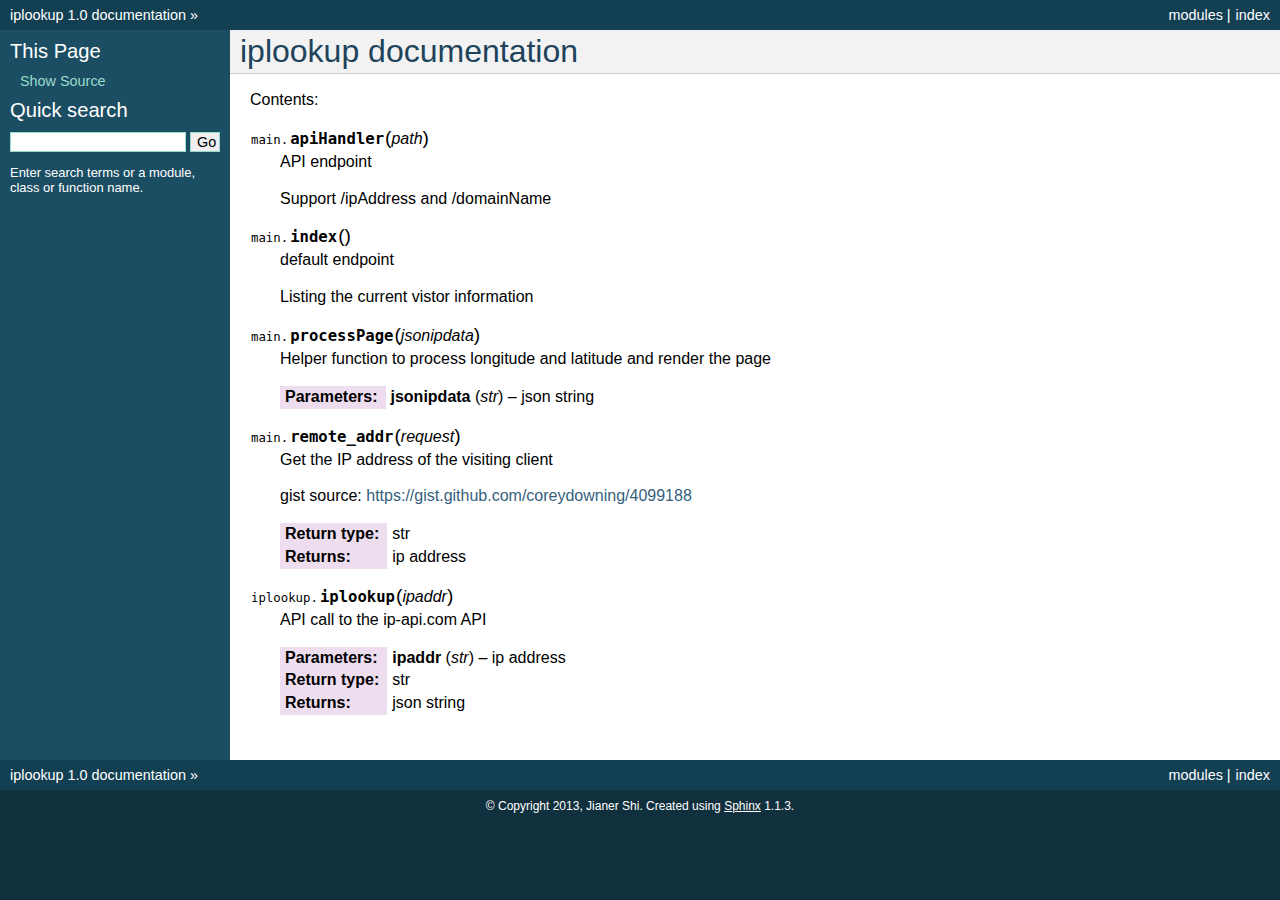
<file: docs/_build/html/index.html>
<!DOCTYPE html PUBLIC "-//W3C//DTD XHTML 1.0 Transitional//EN"
  "http://www.w3.org/TR/xhtml1/DTD/xhtml1-transitional.dtd">


<html xmlns="http://www.w3.org/1999/xhtml">
  <head>
    <meta http-equiv="Content-Type" content="text/html; charset=utf-8" />
    
    <title>iplookup documentation &mdash; iplookup 1.0 documentation</title>
    
    <link rel="stylesheet" href="_static/default.css" type="text/css" />
    <link rel="stylesheet" href="_static/pygments.css" type="text/css" />
    
    <script type="text/javascript">
      var DOCUMENTATION_OPTIONS = {
        URL_ROOT:    '',
        VERSION:     '1.0',
        COLLAPSE_INDEX: false,
        FILE_SUFFIX: '.html',
        HAS_SOURCE:  true
      };
    </script>
    <script type="text/javascript" src="_static/jquery.js"></script>
    <script type="text/javascript" src="_static/underscore.js"></script>
    <script type="text/javascript" src="_static/doctools.js"></script>
    <link rel="top" title="iplookup 1.0 documentation" href="#" /> 
  </head>
  <body>
    <div class="related">
      <h3>Navigation</h3>
      <ul>
        <li class="right" style="margin-right: 10px">
          <a href="genindex.html" title="General Index"
             accesskey="I">index</a></li>
        <li class="right" >
          <a href="py-modindex.html" title="Python Module Index"
             >modules</a> |</li>
        <li><a href="#">iplookup 1.0 documentation</a> &raquo;</li> 
      </ul>
    </div>  

    <div class="document">
      <div class="documentwrapper">
        <div class="bodywrapper">
          <div class="body">
            
  <div class="section" id="iplookup-documentation">
<h1>iplookup documentation<a class="headerlink" href="#iplookup-documentation" title="Permalink to this headline">¶</a></h1>
<p>Contents:</p>
<div class="toctree-wrapper compound">
<ul class="simple">
</ul>
</div>
<span class="target" id="module-main"></span><dl class="function">
<dt id="main.apiHandler">
<tt class="descclassname">main.</tt><tt class="descname">apiHandler</tt><big>(</big><em>path</em><big>)</big><a class="headerlink" href="#main.apiHandler" title="Permalink to this definition">¶</a></dt>
<dd><p>API endpoint</p>
<p>Support /ipAddress and /domainName</p>
</dd></dl>

<dl class="function">
<dt id="main.index">
<tt class="descclassname">main.</tt><tt class="descname">index</tt><big>(</big><big>)</big><a class="headerlink" href="#main.index" title="Permalink to this definition">¶</a></dt>
<dd><p>default endpoint</p>
<p>Listing the current vistor information</p>
</dd></dl>

<dl class="function">
<dt id="main.processPage">
<tt class="descclassname">main.</tt><tt class="descname">processPage</tt><big>(</big><em>jsonipdata</em><big>)</big><a class="headerlink" href="#main.processPage" title="Permalink to this definition">¶</a></dt>
<dd><p>Helper function to process longitude and latitude and render the page</p>
<table class="docutils field-list" frame="void" rules="none">
<col class="field-name" />
<col class="field-body" />
<tbody valign="top">
<tr class="field-odd field"><th class="field-name">Parameters:</th><td class="field-body"><strong>jsonipdata</strong> (<em>str</em>) &#8211; json string</td>
</tr>
</tbody>
</table>
</dd></dl>

<dl class="function">
<dt id="main.remote_addr">
<tt class="descclassname">main.</tt><tt class="descname">remote_addr</tt><big>(</big><em>request</em><big>)</big><a class="headerlink" href="#main.remote_addr" title="Permalink to this definition">¶</a></dt>
<dd><p>Get the IP address of the visiting client</p>
<p>gist source: <a class="reference external" href="https://gist.github.com/coreydowning/4099188">https://gist.github.com/coreydowning/4099188</a></p>
<table class="docutils field-list" frame="void" rules="none">
<col class="field-name" />
<col class="field-body" />
<tbody valign="top">
<tr class="field-odd field"><th class="field-name">Return type:</th><td class="field-body">str</td>
</tr>
<tr class="field-even field"><th class="field-name">Returns:</th><td class="field-body">ip address</td>
</tr>
</tbody>
</table>
</dd></dl>

<span class="target" id="module-iplookup"></span><dl class="function">
<dt id="iplookup.iplookup">
<tt class="descclassname">iplookup.</tt><tt class="descname">iplookup</tt><big>(</big><em>ipaddr</em><big>)</big><a class="headerlink" href="#iplookup.iplookup" title="Permalink to this definition">¶</a></dt>
<dd><p>API call to the ip-api.com API</p>
<table class="docutils field-list" frame="void" rules="none">
<col class="field-name" />
<col class="field-body" />
<tbody valign="top">
<tr class="field-odd field"><th class="field-name">Parameters:</th><td class="field-body"><strong>ipaddr</strong> (<em>str</em>) &#8211; ip address</td>
</tr>
<tr class="field-even field"><th class="field-name">Return type:</th><td class="field-body">str</td>
</tr>
<tr class="field-odd field"><th class="field-name">Returns:</th><td class="field-body">json string</td>
</tr>
</tbody>
</table>
</dd></dl>

</div>


          </div>
        </div>
      </div>
      <div class="sphinxsidebar">
        <div class="sphinxsidebarwrapper">
  <h3>This Page</h3>
  <ul class="this-page-menu">
    <li><a href="_sources/index.txt"
           rel="nofollow">Show Source</a></li>
  </ul>
<div id="searchbox" style="display: none">
  <h3>Quick search</h3>
    <form class="search" action="search.html" method="get">
      <input type="text" name="q" />
      <input type="submit" value="Go" />
      <input type="hidden" name="check_keywords" value="yes" />
      <input type="hidden" name="area" value="default" />
    </form>
    <p class="searchtip" style="font-size: 90%">
    Enter search terms or a module, class or function name.
    </p>
</div>
<script type="text/javascript">$('#searchbox').show(0);</script>
        </div>
      </div>
      <div class="clearer"></div>
    </div>
    <div class="related">
      <h3>Navigation</h3>
      <ul>
        <li class="right" style="margin-right: 10px">
          <a href="genindex.html" title="General Index"
             >index</a></li>
        <li class="right" >
          <a href="py-modindex.html" title="Python Module Index"
             >modules</a> |</li>
        <li><a href="#">iplookup 1.0 documentation</a> &raquo;</li> 
      </ul>
    </div>
    <div class="footer">
        &copy; Copyright 2013, Jianer Shi.
      Created using <a href="http://sphinx.pocoo.org/">Sphinx</a> 1.1.3.
    </div>
  </body>
</html>
</file>
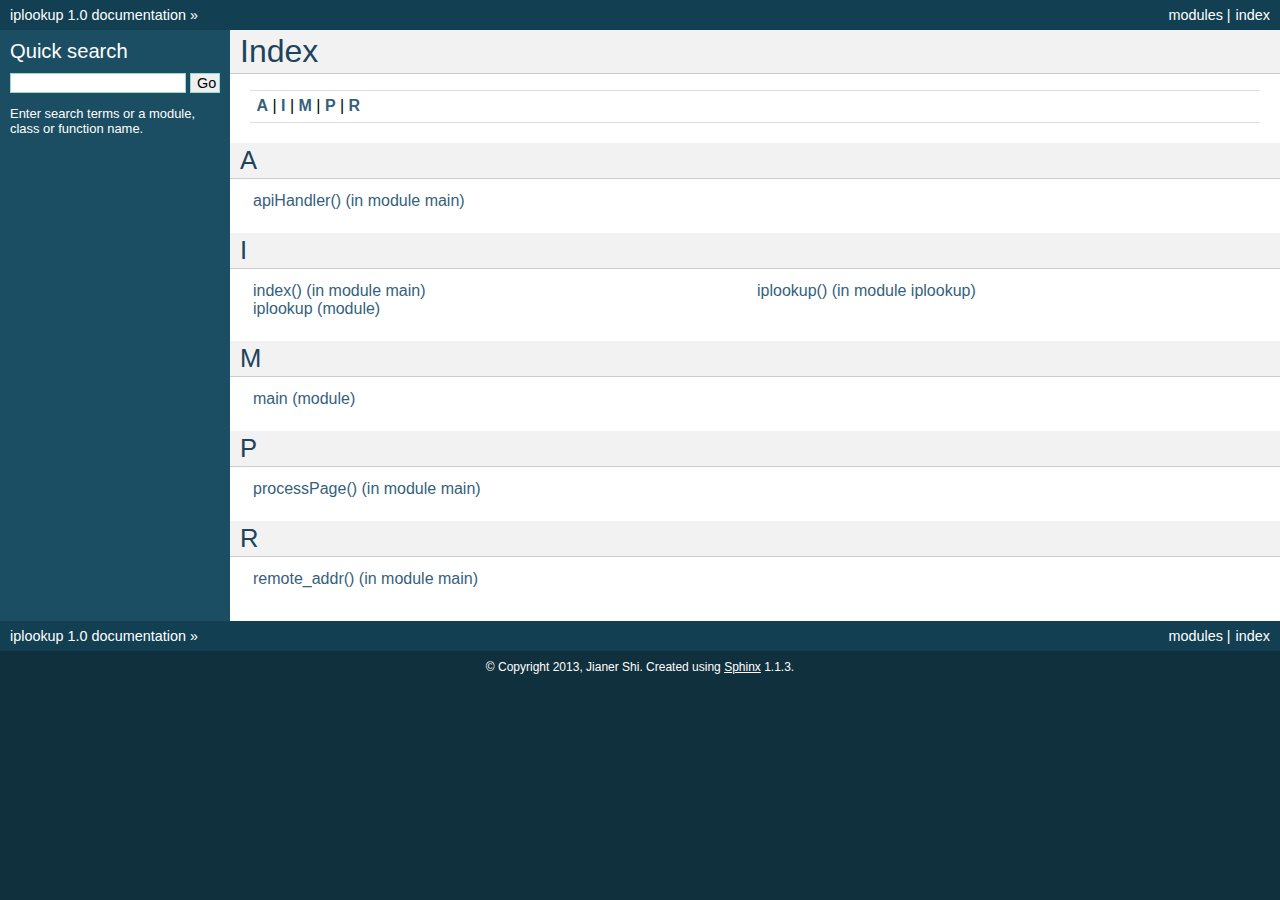
<file: docs/_build/html/genindex.html>
<!DOCTYPE html PUBLIC "-//W3C//DTD XHTML 1.0 Transitional//EN"
  "http://www.w3.org/TR/xhtml1/DTD/xhtml1-transitional.dtd">


<html xmlns="http://www.w3.org/1999/xhtml">
  <head>
    <meta http-equiv="Content-Type" content="text/html; charset=utf-8" />
    
    <title>Index &mdash; iplookup 1.0 documentation</title>
    
    <link rel="stylesheet" href="_static/default.css" type="text/css" />
    <link rel="stylesheet" href="_static/pygments.css" type="text/css" />
    
    <script type="text/javascript">
      var DOCUMENTATION_OPTIONS = {
        URL_ROOT:    '',
        VERSION:     '1.0',
        COLLAPSE_INDEX: false,
        FILE_SUFFIX: '.html',
        HAS_SOURCE:  true
      };
    </script>
    <script type="text/javascript" src="_static/jquery.js"></script>
    <script type="text/javascript" src="_static/underscore.js"></script>
    <script type="text/javascript" src="_static/doctools.js"></script>
    <link rel="top" title="iplookup 1.0 documentation" href="index.html" /> 
  </head>
  <body>
    <div class="related">
      <h3>Navigation</h3>
      <ul>
        <li class="right" style="margin-right: 10px">
          <a href="#" title="General Index"
             accesskey="I">index</a></li>
        <li class="right" >
          <a href="py-modindex.html" title="Python Module Index"
             >modules</a> |</li>
        <li><a href="index.html">iplookup 1.0 documentation</a> &raquo;</li> 
      </ul>
    </div>  

    <div class="document">
      <div class="documentwrapper">
        <div class="bodywrapper">
          <div class="body">
            

<h1 id="index">Index</h1>

<div class="genindex-jumpbox">
 <a href="#A"><strong>A</strong></a>
 | <a href="#I"><strong>I</strong></a>
 | <a href="#M"><strong>M</strong></a>
 | <a href="#P"><strong>P</strong></a>
 | <a href="#R"><strong>R</strong></a>
 
</div>
<h2 id="A">A</h2>
<table style="width: 100%" class="indextable genindextable"><tr>
  <td style="width: 33%" valign="top"><dl>
      
  <dt><a href="index.html#main.apiHandler">apiHandler() (in module main)</a>
  </dt>

  </dl></td>
</tr></table>

<h2 id="I">I</h2>
<table style="width: 100%" class="indextable genindextable"><tr>
  <td style="width: 33%" valign="top"><dl>
      
  <dt><a href="index.html#main.index">index() (in module main)</a>
  </dt>

      
  <dt><a href="index.html#module-iplookup">iplookup (module)</a>
  </dt>

  </dl></td>
  <td style="width: 33%" valign="top"><dl>
      
  <dt><a href="index.html#iplookup.iplookup">iplookup() (in module iplookup)</a>
  </dt>

  </dl></td>
</tr></table>

<h2 id="M">M</h2>
<table style="width: 100%" class="indextable genindextable"><tr>
  <td style="width: 33%" valign="top"><dl>
      
  <dt><a href="index.html#module-main">main (module)</a>
  </dt>

  </dl></td>
</tr></table>

<h2 id="P">P</h2>
<table style="width: 100%" class="indextable genindextable"><tr>
  <td style="width: 33%" valign="top"><dl>
      
  <dt><a href="index.html#main.processPage">processPage() (in module main)</a>
  </dt>

  </dl></td>
</tr></table>

<h2 id="R">R</h2>
<table style="width: 100%" class="indextable genindextable"><tr>
  <td style="width: 33%" valign="top"><dl>
      
  <dt><a href="index.html#main.remote_addr">remote_addr() (in module main)</a>
  </dt>

  </dl></td>
</tr></table>



          </div>
        </div>
      </div>
      <div class="sphinxsidebar">
        <div class="sphinxsidebarwrapper">

   

<div id="searchbox" style="display: none">
  <h3>Quick search</h3>
    <form class="search" action="search.html" method="get">
      <input type="text" name="q" />
      <input type="submit" value="Go" />
      <input type="hidden" name="check_keywords" value="yes" />
      <input type="hidden" name="area" value="default" />
    </form>
    <p class="searchtip" style="font-size: 90%">
    Enter search terms or a module, class or function name.
    </p>
</div>
<script type="text/javascript">$('#searchbox').show(0);</script>
        </div>
      </div>
      <div class="clearer"></div>
    </div>
    <div class="related">
      <h3>Navigation</h3>
      <ul>
        <li class="right" style="margin-right: 10px">
          <a href="#" title="General Index"
             >index</a></li>
        <li class="right" >
          <a href="py-modindex.html" title="Python Module Index"
             >modules</a> |</li>
        <li><a href="index.html">iplookup 1.0 documentation</a> &raquo;</li> 
      </ul>
    </div>
    <div class="footer">
        &copy; Copyright 2013, Jianer Shi.
      Created using <a href="http://sphinx.pocoo.org/">Sphinx</a> 1.1.3.
    </div>
  </body>
</html>
</file>
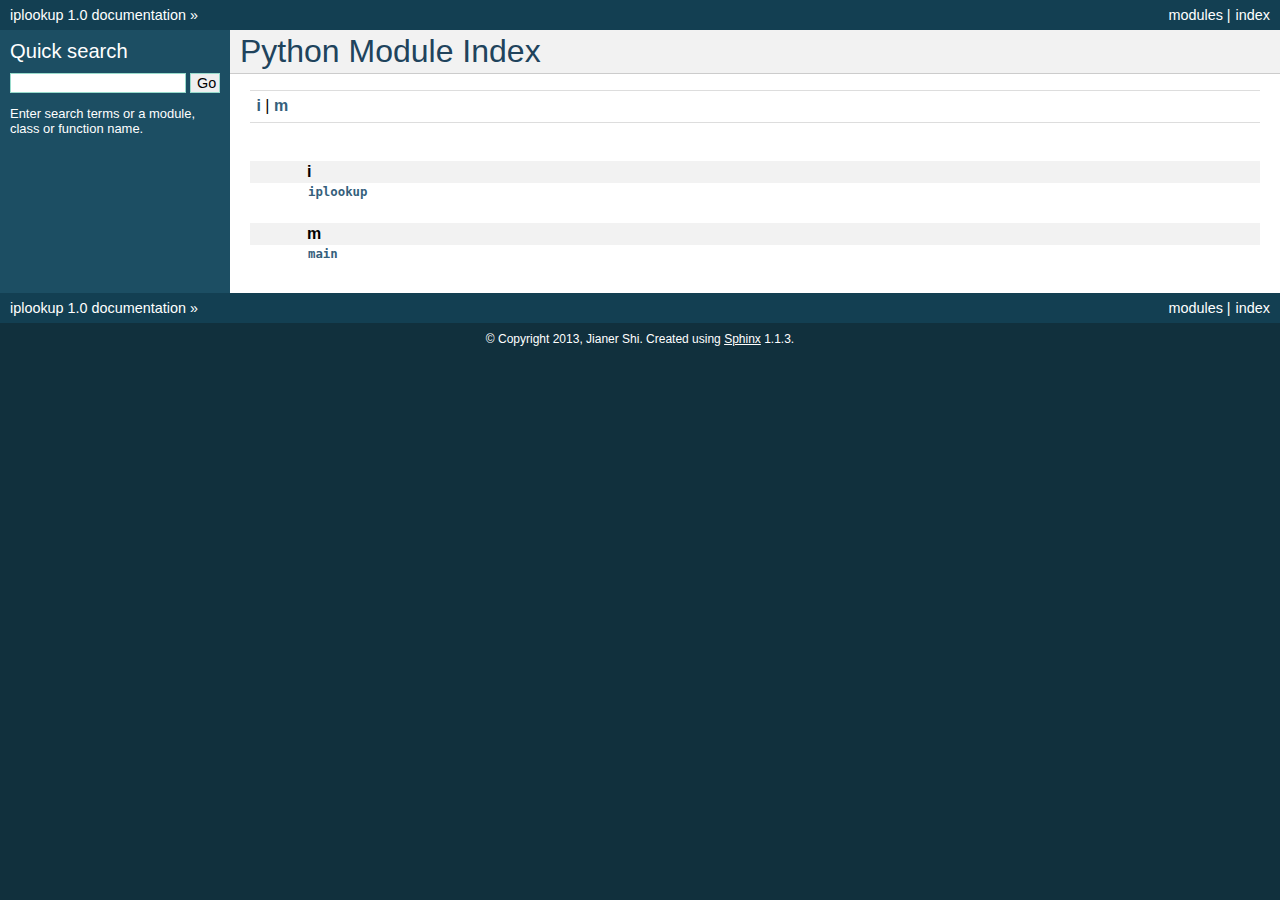
<file: docs/_build/html/py-modindex.html>
<!DOCTYPE html PUBLIC "-//W3C//DTD XHTML 1.0 Transitional//EN"
  "http://www.w3.org/TR/xhtml1/DTD/xhtml1-transitional.dtd">


<html xmlns="http://www.w3.org/1999/xhtml">
  <head>
    <meta http-equiv="Content-Type" content="text/html; charset=utf-8" />
    
    <title>Python Module Index &mdash; iplookup 1.0 documentation</title>
    
    <link rel="stylesheet" href="_static/default.css" type="text/css" />
    <link rel="stylesheet" href="_static/pygments.css" type="text/css" />
    
    <script type="text/javascript">
      var DOCUMENTATION_OPTIONS = {
        URL_ROOT:    '',
        VERSION:     '1.0',
        COLLAPSE_INDEX: false,
        FILE_SUFFIX: '.html',
        HAS_SOURCE:  true
      };
    </script>
    <script type="text/javascript" src="_static/jquery.js"></script>
    <script type="text/javascript" src="_static/underscore.js"></script>
    <script type="text/javascript" src="_static/doctools.js"></script>
    <link rel="top" title="iplookup 1.0 documentation" href="index.html" />
 

    <script type="text/javascript">
      DOCUMENTATION_OPTIONS.COLLAPSE_INDEX = true;
    </script>


  </head>
  <body>
    <div class="related">
      <h3>Navigation</h3>
      <ul>
        <li class="right" style="margin-right: 10px">
          <a href="genindex.html" title="General Index"
             accesskey="I">index</a></li>
        <li class="right" >
          <a href="#" title="Python Module Index"
             >modules</a> |</li>
        <li><a href="index.html">iplookup 1.0 documentation</a> &raquo;</li> 
      </ul>
    </div>  

    <div class="document">
      <div class="documentwrapper">
        <div class="bodywrapper">
          <div class="body">
            

   <h1>Python Module Index</h1>

   <div class="modindex-jumpbox">
   <a href="#cap-i"><strong>i</strong></a> | 
   <a href="#cap-m"><strong>m</strong></a>
   </div>

   <table class="indextable modindextable" cellspacing="0" cellpadding="2">
     <tr class="pcap"><td></td><td>&nbsp;</td><td></td></tr>
     <tr class="cap" id="cap-i"><td></td><td>
       <strong>i</strong></td><td></td></tr>
     <tr>
       <td></td>
       <td>
       <a href="index.html#module-iplookup"><tt class="xref">iplookup</tt></a></td><td>
       <em></em></td></tr>
     <tr class="pcap"><td></td><td>&nbsp;</td><td></td></tr>
     <tr class="cap" id="cap-m"><td></td><td>
       <strong>m</strong></td><td></td></tr>
     <tr>
       <td></td>
       <td>
       <a href="index.html#module-main"><tt class="xref">main</tt></a></td><td>
       <em></em></td></tr>
   </table>


          </div>
        </div>
      </div>
      <div class="sphinxsidebar">
        <div class="sphinxsidebarwrapper">
<div id="searchbox" style="display: none">
  <h3>Quick search</h3>
    <form class="search" action="search.html" method="get">
      <input type="text" name="q" />
      <input type="submit" value="Go" />
      <input type="hidden" name="check_keywords" value="yes" />
      <input type="hidden" name="area" value="default" />
    </form>
    <p class="searchtip" style="font-size: 90%">
    Enter search terms or a module, class or function name.
    </p>
</div>
<script type="text/javascript">$('#searchbox').show(0);</script>
        </div>
      </div>
      <div class="clearer"></div>
    </div>
    <div class="related">
      <h3>Navigation</h3>
      <ul>
        <li class="right" style="margin-right: 10px">
          <a href="genindex.html" title="General Index"
             >index</a></li>
        <li class="right" >
          <a href="#" title="Python Module Index"
             >modules</a> |</li>
        <li><a href="index.html">iplookup 1.0 documentation</a> &raquo;</li> 
      </ul>
    </div>
    <div class="footer">
        &copy; Copyright 2013, Jianer Shi.
      Created using <a href="http://sphinx.pocoo.org/">Sphinx</a> 1.1.3.
    </div>
  </body>
</html>
</file>
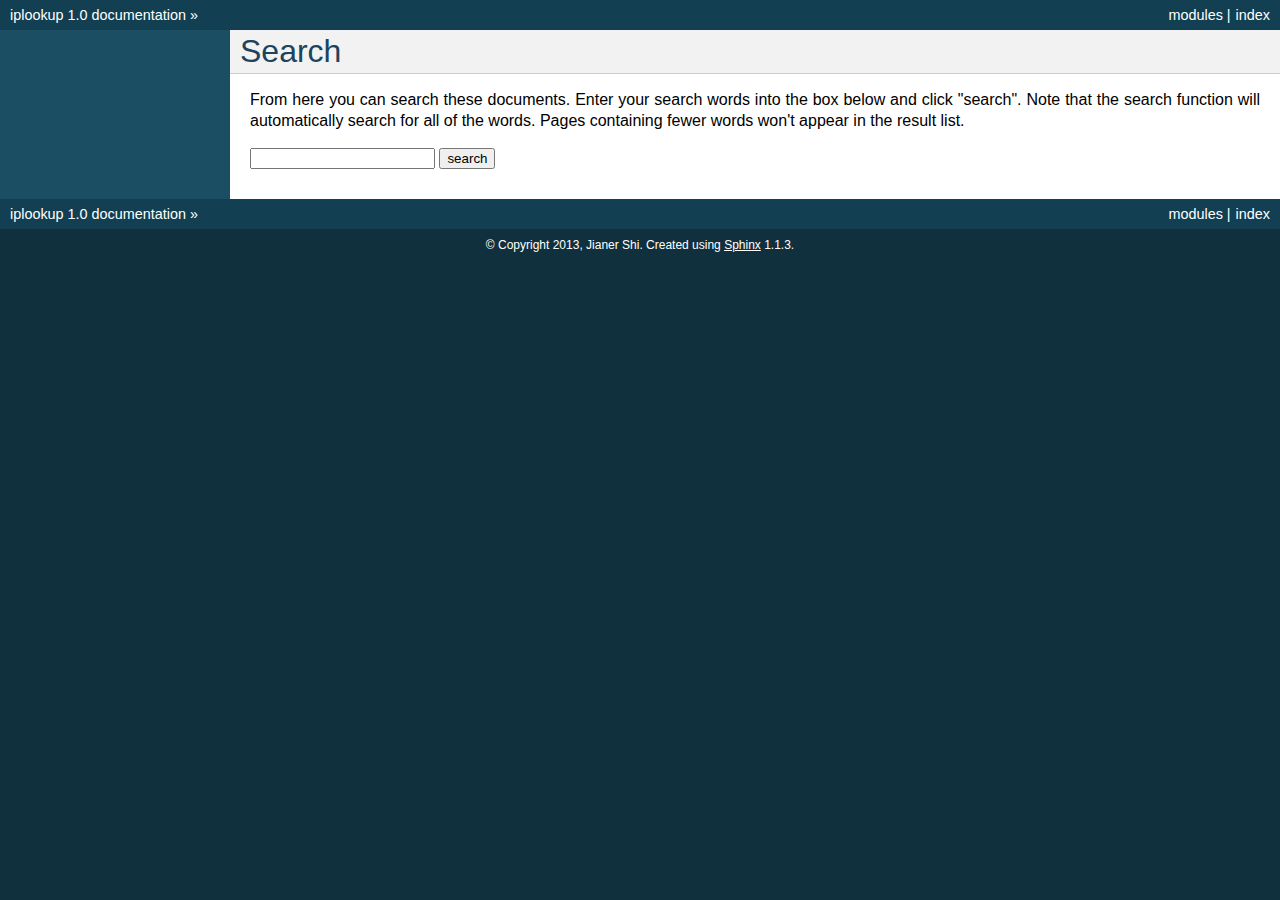
<file: docs/_build/html/search.html>
<!DOCTYPE html PUBLIC "-//W3C//DTD XHTML 1.0 Transitional//EN"
  "http://www.w3.org/TR/xhtml1/DTD/xhtml1-transitional.dtd">


<html xmlns="http://www.w3.org/1999/xhtml">
  <head>
    <meta http-equiv="Content-Type" content="text/html; charset=utf-8" />
    
    <title>Search &mdash; iplookup 1.0 documentation</title>
    
    <link rel="stylesheet" href="_static/default.css" type="text/css" />
    <link rel="stylesheet" href="_static/pygments.css" type="text/css" />
    
    <script type="text/javascript">
      var DOCUMENTATION_OPTIONS = {
        URL_ROOT:    '',
        VERSION:     '1.0',
        COLLAPSE_INDEX: false,
        FILE_SUFFIX: '.html',
        HAS_SOURCE:  true
      };
    </script>
    <script type="text/javascript" src="_static/jquery.js"></script>
    <script type="text/javascript" src="_static/underscore.js"></script>
    <script type="text/javascript" src="_static/doctools.js"></script>
    <script type="text/javascript" src="_static/searchtools.js"></script>
    <link rel="top" title="iplookup 1.0 documentation" href="index.html" />
  <script type="text/javascript">
    jQuery(function() { Search.loadIndex("searchindex.js"); });
  </script>
   

  </head>
  <body>
    <div class="related">
      <h3>Navigation</h3>
      <ul>
        <li class="right" style="margin-right: 10px">
          <a href="genindex.html" title="General Index"
             accesskey="I">index</a></li>
        <li class="right" >
          <a href="py-modindex.html" title="Python Module Index"
             >modules</a> |</li>
        <li><a href="index.html">iplookup 1.0 documentation</a> &raquo;</li> 
      </ul>
    </div>  

    <div class="document">
      <div class="documentwrapper">
        <div class="bodywrapper">
          <div class="body">
            
  <h1 id="search-documentation">Search</h1>
  <div id="fallback" class="admonition warning">
  <script type="text/javascript">$('#fallback').hide();</script>
  <p>
    Please activate JavaScript to enable the search
    functionality.
  </p>
  </div>
  <p>
    From here you can search these documents. Enter your search
    words into the box below and click "search". Note that the search
    function will automatically search for all of the words. Pages
    containing fewer words won't appear in the result list.
  </p>
  <form action="" method="get">
    <input type="text" name="q" value="" />
    <input type="submit" value="search" />
    <span id="search-progress" style="padding-left: 10px"></span>
  </form>
  
  <div id="search-results">
  
  </div>

          </div>
        </div>
      </div>
      <div class="sphinxsidebar">
        <div class="sphinxsidebarwrapper">
        </div>
      </div>
      <div class="clearer"></div>
    </div>
    <div class="related">
      <h3>Navigation</h3>
      <ul>
        <li class="right" style="margin-right: 10px">
          <a href="genindex.html" title="General Index"
             >index</a></li>
        <li class="right" >
          <a href="py-modindex.html" title="Python Module Index"
             >modules</a> |</li>
        <li><a href="index.html">iplookup 1.0 documentation</a> &raquo;</li> 
      </ul>
    </div>
    <div class="footer">
        &copy; Copyright 2013, Jianer Shi.
      Created using <a href="http://sphinx.pocoo.org/">Sphinx</a> 1.1.3.
    </div>
  </body>
</html>
</file>
<file: docs/_build/html/_static/default.css>
/*
 * default.css_t
 * ~~~~~~~~~~~~~
 *
 * Sphinx stylesheet -- default theme.
 *
 * :copyright: Copyright 2007-2011 by the Sphinx team, see AUTHORS.
 * :license: BSD, see LICENSE for details.
 *
 */

@import url("basic.css");

/* -- page layout ----------------------------------------------------------- */

body {
    font-family: sans-serif;
    font-size: 100%;
    background-color: #11303d;
    color: #000;
    margin: 0;
    padding: 0;
}

div.document {
    background-color: #1c4e63;
}

div.documentwrapper {
    float: left;
    width: 100%;
}

div.bodywrapper {
    margin: 0 0 0 230px;
}

div.body {
    background-color: #ffffff;
    color: #000000;
    padding: 0 20px 30px 20px;
}

div.footer {
    color: #ffffff;
    width: 100%;
    padding: 9px 0 9px 0;
    text-align: center;
    font-size: 75%;
}

div.footer a {
    color: #ffffff;
    text-decoration: underline;
}

div.related {
    background-color: #133f52;
    line-height: 30px;
    color: #ffffff;
}

div.related a {
    color: #ffffff;
}

div.sphinxsidebar {
}

div.sphinxsidebar h3 {
    font-family: 'Trebuchet MS', sans-serif;
    color: #ffffff;
    font-size: 1.4em;
    font-weight: normal;
    margin: 0;
    padding: 0;
}

div.sphinxsidebar h3 a {
    color: #ffffff;
}

div.sphinxsidebar h4 {
    font-family: 'Trebuchet MS', sans-serif;
    color: #ffffff;
    font-size: 1.3em;
    font-weight: normal;
    margin: 5px 0 0 0;
    padding: 0;
}

div.sphinxsidebar p {
    color: #ffffff;
}

div.sphinxsidebar p.topless {
    margin: 5px 10px 10px 10px;
}

div.sphinxsidebar ul {
    margin: 10px;
    padding: 0;
    color: #ffffff;
}

div.sphinxsidebar a {
    color: #98dbcc;
}

div.sphinxsidebar input {
    border: 1px solid #98dbcc;
    font-family: sans-serif;
    font-size: 1em;
}



/* -- hyperlink styles ------------------------------------------------------ */

a {
    color: #355f7c;
    text-decoration: none;
}

a:visited {
    color: #355f7c;
    text-decoration: none;
}

a:hover {
    text-decoration: underline;
}



/* -- body styles ----------------------------------------------------------- */

div.body h1,
div.body h2,
div.body h3,
div.body h4,
div.body h5,
div.body h6 {
    font-family: 'Trebuchet MS', sans-serif;
    background-color: #f2f2f2;
    font-weight: normal;
    color: #20435c;
    border-bottom: 1px solid #ccc;
    margin: 20px -20px 10px -20px;
    padding: 3px 0 3px 10px;
}

div.body h1 { margin-top: 0; font-size: 200%; }
div.body h2 { font-size: 160%; }
div.body h3 { font-size: 140%; }
div.body h4 { font-size: 120%; }
div.body h5 { font-size: 110%; }
div.body h6 { font-size: 100%; }

a.headerlink {
    color: #c60f0f;
    font-size: 0.8em;
    padding: 0 4px 0 4px;
    text-decoration: none;
}

a.headerlink:hover {
    background-color: #c60f0f;
    color: white;
}

div.body p, div.body dd, div.body li {
    text-align: justify;
    line-height: 130%;
}

div.admonition p.admonition-title + p {
    display: inline;
}

div.admonition p {
    margin-bottom: 5px;
}

div.admonition pre {
    margin-bottom: 5px;
}

div.admonition ul, div.admonition ol {
    margin-bottom: 5px;
}

div.note {
    background-color: #eee;
    border: 1px solid #ccc;
}

div.seealso {
    background-color: #ffc;
    border: 1px solid #ff6;
}

div.topic {
    background-color: #eee;
}

div.warning {
    background-color: #ffe4e4;
    border: 1px solid #f66;
}

p.admonition-title {
    display: inline;
}

p.admonition-title:after {
    content: ":";
}

pre {
    padding: 5px;
    background-color: #eeffcc;
    color: #333333;
    line-height: 120%;
    border: 1px solid #ac9;
    border-left: none;
    border-right: none;
}

tt {
    background-color: #ecf0f3;
    padding: 0 1px 0 1px;
    font-size: 0.95em;
}

th {
    background-color: #ede;
}

.warning tt {
    background: #efc2c2;
}

.note tt {
    background: #d6d6d6;
}

.viewcode-back {
    font-family: sans-serif;
}

div.viewcode-block:target {
    background-color: #f4debf;
    border-top: 1px solid #ac9;
    border-bottom: 1px solid #ac9;
}
</file>
<file: docs/_build/html/_static/pygments.css>
.highlight .hll { background-color: #ffffcc }
.highlight  { background: #eeffcc; }
.highlight .c { color: #408090; font-style: italic } /* Comment */
.highlight .err { border: 1px solid #FF0000 } /* Error */
.highlight .k { color: #007020; font-weight: bold } /* Keyword */
.highlight .o { color: #666666 } /* Operator */
.highlight .cm { color: #408090; font-style: italic } /* Comment.Multiline */
.highlight .cp { color: #007020 } /* Comment.Preproc */
.highlight .c1 { color: #408090; font-style: italic } /* Comment.Single */
.highlight .cs { color: #408090; background-color: #fff0f0 } /* Comment.Special */
.highlight .gd { color: #A00000 } /* Generic.Deleted */
.highlight .ge { font-style: italic } /* Generic.Emph */
.highlight .gr { color: #FF0000 } /* Generic.Error */
.highlight .gh { color: #000080; font-weight: bold } /* Generic.Heading */
.highlight .gi { color: #00A000 } /* Generic.Inserted */
.highlight .go { color: #333333 } /* Generic.Output */
.highlight .gp { color: #c65d09; font-weight: bold } /* Generic.Prompt */
.highlight .gs { font-weight: bold } /* Generic.Strong */
.highlight .gu { color: #800080; font-weight: bold } /* Generic.Subheading */
.highlight .gt { color: #0044DD } /* Generic.Traceback */
.highlight .kc { color: #007020; font-weight: bold } /* Keyword.Constant */
.highlight .kd { color: #007020; font-weight: bold } /* Keyword.Declaration */
.highlight .kn { color: #007020; font-weight: bold } /* Keyword.Namespace */
.highlight .kp { color: #007020 } /* Keyword.Pseudo */
.highlight .kr { color: #007020; font-weight: bold } /* Keyword.Reserved */
.highlight .kt { color: #902000 } /* Keyword.Type */
.highlight .m { color: #208050 } /* Literal.Number */
.highlight .s { color: #4070a0 } /* Literal.String */
.highlight .na { color: #4070a0 } /* Name.Attribute */
.highlight .nb { color: #007020 } /* Name.Builtin */
.highlight .nc { color: #0e84b5; font-weight: bold } /* Name.Class */
.highlight .no { color: #60add5 } /* Name.Constant */
.highlight .nd { color: #555555; font-weight: bold } /* Name.Decorator */
.highlight .ni { color: #d55537; font-weight: bold } /* Name.Entity */
.highlight .ne { color: #007020 } /* Name.Exception */
.highlight .nf { color: #06287e } /* Name.Function */
.highlight .nl { color: #002070; font-weight: bold } /* Name.Label */
.highlight .nn { color: #0e84b5; font-weight: bold } /* Name.Namespace */
.highlight .nt { color: #062873; font-weight: bold } /* Name.Tag */
.highlight .nv { color: #bb60d5 } /* Name.Variable */
.highlight .ow { color: #007020; font-weight: bold } /* Operator.Word */
.highlight .w { color: #bbbbbb } /* Text.Whitespace */
.highlight .mf { color: #208050 } /* Literal.Number.Float */
.highlight .mh { color: #208050 } /* Literal.Number.Hex */
.highlight .mi { color: #208050 } /* Literal.Number.Integer */
.highlight .mo { color: #208050 } /* Literal.Number.Oct */
.highlight .sb { color: #4070a0 } /* Literal.String.Backtick */
.highlight .sc { color: #4070a0 } /* Literal.String.Char */
.highlight .sd { color: #4070a0; font-style: italic } /* Literal.String.Doc */
.highlight .s2 { color: #4070a0 } /* Literal.String.Double */
.highlight .se { color: #4070a0; font-weight: bold } /* Literal.String.Escape */
.highlight .sh { color: #4070a0 } /* Literal.String.Heredoc */
.highlight .si { color: #70a0d0; font-style: italic } /* Literal.String.Interpol */
.highlight .sx { color: #c65d09 } /* Literal.String.Other */
.highlight .sr { color: #235388 } /* Literal.String.Regex */
.highlight .s1 { color: #4070a0 } /* Literal.String.Single */
.highlight .ss { color: #517918 } /* Literal.String.Symbol */
.highlight .bp { color: #007020 } /* Name.Builtin.Pseudo */
.highlight .vc { color: #bb60d5 } /* Name.Variable.Class */
.highlight .vg { color: #bb60d5 } /* Name.Variable.Global */
.highlight .vi { color: #bb60d5 } /* Name.Variable.Instance */
.highlight .il { color: #208050 } /* Literal.Number.Integer.Long */
</file>
